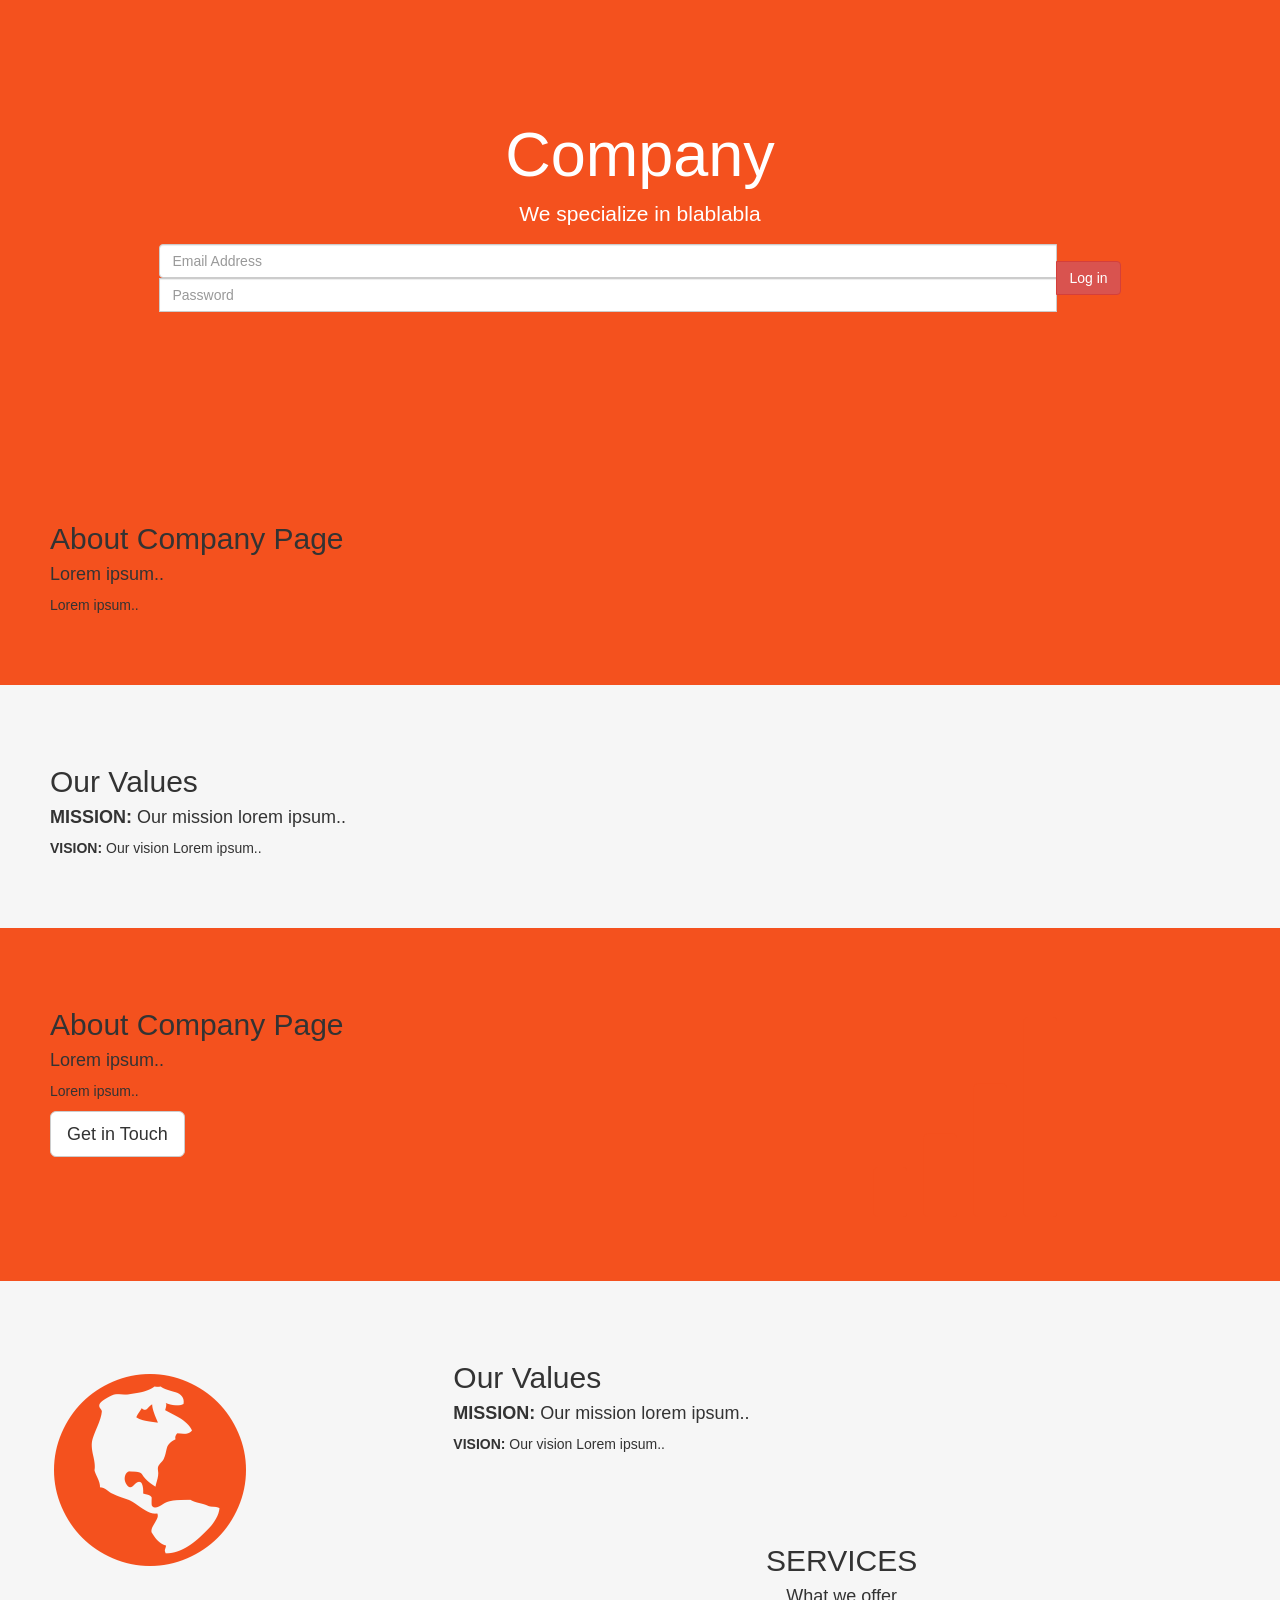
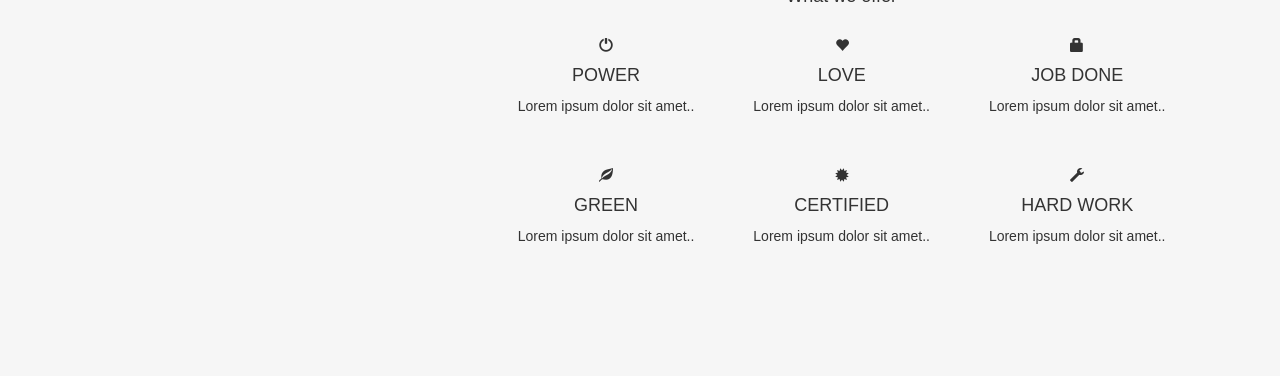
<file: index.html>
<!DOCTYPE html>
<html lang="en">
<head>
  <title>Bootstrap Theme Company</title>
  <meta charset="utf-8">
  <meta name="viewport" content="width=device-width, initial-scale=1">
  <link rel="stylesheet" href="https://maxcdn.bootstrapcdn.com/bootstrap/3.4.1/css/bootstrap.min.css">
  <script src="https://ajax.googleapis.com/ajax/libs/jquery/3.5.1/jquery.min.js"></script>
  <script src="https://maxcdn.bootstrapcdn.com/bootstrap/3.4.1/js/bootstrap.min.js"></script>
  <link rel="stylesheet" href="kwitter.css">
  <script src="kwitter.js"></script>
</head>
<body>
    <style>
        .jumbotron {
          background-color: #f4511e; /* Orange */
          color: #ffffff;
        }
        </style>
        
        <body>
          <div class="jumbotron text-center">
            <h1>Company</h1>
            <p>We specialize in blablabla</p>
            <form class="form-inline">
                <div class="input-group">
                  <input type="email" class="form-control" size="50" placeholder="Email Address" id="email" required>
                  <input type="password" class="form-control" size="50" placeholder="Password" id="password" required>
                  <div class="input-group-btn">
                    <button type="button" class="btn btn-danger" onclick="sub()">Log in</button>
                  </div>
                </div>
              </form>
            </div>
            <style>
                .bg-grey {
                  background-color: #f6f6f6;
                }
                </style>
                
                <div class="container-fluid">
                  <h2>About Company Page</h2>
                  <h4>Lorem ipsum..</h4>
                  <p>Lorem ipsum..</p>
                </div>
                
                <div class="container-fluid bg-grey">
                  <h2>Our Values</h2>
                  <h4><strong>MISSION:</strong> Our mission lorem ipsum..</h4>
                  <p><strong>VISION:</strong> Our vision Lorem ipsum..
                </div>
                <style>
                    .jumbotron {
                      background-color: #f4511e;
                      color: #fff;
                      padding: 100px 25px;
                    }
                    
                    .container-fluid {
                      padding: 60px 50px;
                    }
                    </style>
                    <style>
.logo {
  font-size: 200px;
}
@media screen and (max-width: 768px) {
  .col-sm-4 {
    text-align: center;
    margin: 25px 0;
  }
}
</style>
<style>
    .logo {
      font-size: 200px;
    }
    @media screen and (max-width: 768px) {
      .col-sm-4 {
        text-align: center;
        margin: 25px 0;
      }
    }
    </style>
    
    <div class="container-fluid">
      <div class="row">
        <div class="col-sm-8">
          <h2>About Company Page</h2>
          <h4>Lorem ipsum..</h4>
          <p>Lorem ipsum..</p>
          <button class="btn btn-default btn-lg">Get in Touch</button>
        </div>
        <div class="col-sm-4">
          <span class="glyphicon glyphicon-signal logo"></span>
        </div>
      </div>
    </div>
    
    <div class="container-fluid bg-grey">
      <div class="row">
        <div class="col-sm-4">
          <span class="glyphicon glyphicon-globe logo"></span>
        </div>
        <div class="col-sm-8">
          <h2>Our Values</h2>
          <h4><strong>MISSION:</strong> Our mission lorem ipsum..</h4>
          <p><strong>VISION:</strong> Our vision Lorem ipsum..</p>

          <div class="container-fluid text-center">
            <h2>SERVICES</h2>
            <h4>What we offer</h4>
            <br>
            <div class="row">
              <div class="col-sm-4">
                <span class="glyphicon glyphicon-off"></span>
                <h4>POWER</h4>
                <p>Lorem ipsum dolor sit amet..</p>
              </div>
              <div class="col-sm-4">
                <span class="glyphicon glyphicon-heart"></span>
                <h4>LOVE</h4>
                <p>Lorem ipsum dolor sit amet..</p>
              </div>
              <div class="col-sm-4">
                <span class="glyphicon glyphicon-lock"></span>
                <h4>JOB DONE</h4>
                <p>Lorem ipsum dolor sit amet..</p>
              </div>
              </div>
              <br><br>
            <div class="row">
              <div class="col-sm-4">
                <span class="glyphicon glyphicon-leaf"></span>
                <h4>GREEN</h4>
                <p>Lorem ipsum dolor sit amet..</p>
              </div>
              <div class="col-sm-4">
                <span class="glyphicon glyphicon-certificate"></span>
                <h4>CERTIFIED</h4>
                <p>Lorem ipsum dolor sit amet..</p>
              </div>
              <div class="col-sm-4">
                <span class="glyphicon glyphicon-wrench"></span>
                <h4>HARD WORK</h4>
                <p>Lorem ipsum dolor sit amet..</p>
              </div>
            </div>
          </div>
        </div>
      </div>
    </div>
    </div>
  </div>
</div>
</body>
</html>
</file>
<file: kwitter.css>
.logo-small {
    color: #f4511e;
    font-size: 50px;
  }
  
  .logo {
    color: #f4511e;
    font-size: 200px;
  }

  
.panel {
    border: 1px solid #f4511e;
    border-radius:0;
    transition: box-shadow 0.5s;
  }
  
  .panel:hover {
    box-shadow: 5px 0px 40px rgba(0,0,0, .2);
  }
  
  .panel-footer .btn:hover {
    border: 1px solid #f4511e;
    background-color: #fff !important;
    color: #f4511e;
  }
  
  .panel-heading {
    color: #fff !important;
    background-color: #f4511e !important;
    padding: 25px;
    border-bottom: 1px solid transparent;
    border-top-left-radius: 0px;
    border-top-right-radius: 0px;
    border-bottom-left-radius: 0px;
    border-bottom-right-radius: 0px;
  }
  
  .panel-footer {
    background-color: #fff !important;
  }
  
  .panel-footer h3 {
    font-size: 32px;
  }
  
  .panel-footer h4 {
    color: #aaa;
    font-size: 14px;
  }
  
  .panel-footer .btn {
    margin: 15px 0;
    background-color: #f4511e;
    color: #fff;
  }

  #logout
{
	font-size: 20px; float: right;
}

.room_name
{
	cursor: pointer;
	font-size: 20px;
}

body{
  background-color: #f4511e;
}
html, body
{
  height: 100%;
  margin: 0;
}

.header
{
	color: white;font-family: 'Yeon Sung';font-size: 45px;letter-spacing: 10px;margin-top: 80px;
}
.header img
{
	width: 80px;margin-left: -15px;
}

.login_div
{
	background: rgba(255,255,255,0.8);float: none;border-radius: 15px;
}

.logo
{
	width: 80px;margin-top: 30px;border-radius: 40px;
}

#login_button
{
	width: 80%;border-radius: 15px;
}

.room_name
{
	cursor: pointer;
	font-size: 20px;
}


#logout
{
	font-size: 20px; float: right;
}


#output
{
	padding: 10px; width:80%;background: rgba(255,255,255,0.8);border-radius: 15px;
}

.input_div_room_page
{
	width: 80%;
}

.input_div label
{
	color: white;font-size: 20px;
}


.input_div_message_page
{
	position: fixed;bottom: 0px;width: 100%;background: rgba(255,255,255,0.8);
}
.input_div_message_page label
{
	color: black;
}
.input_div_message_page #msg
{
	width: 80%;
}
.input_div_message_page button
{
	margin-top: 15px;
	width: 50%; 
}
.color_white
{
	color: white
}

.user_tick
{
	width:20px;
}
.message_h4
{
	padding-left:5px;color:grey;
}
</file>
